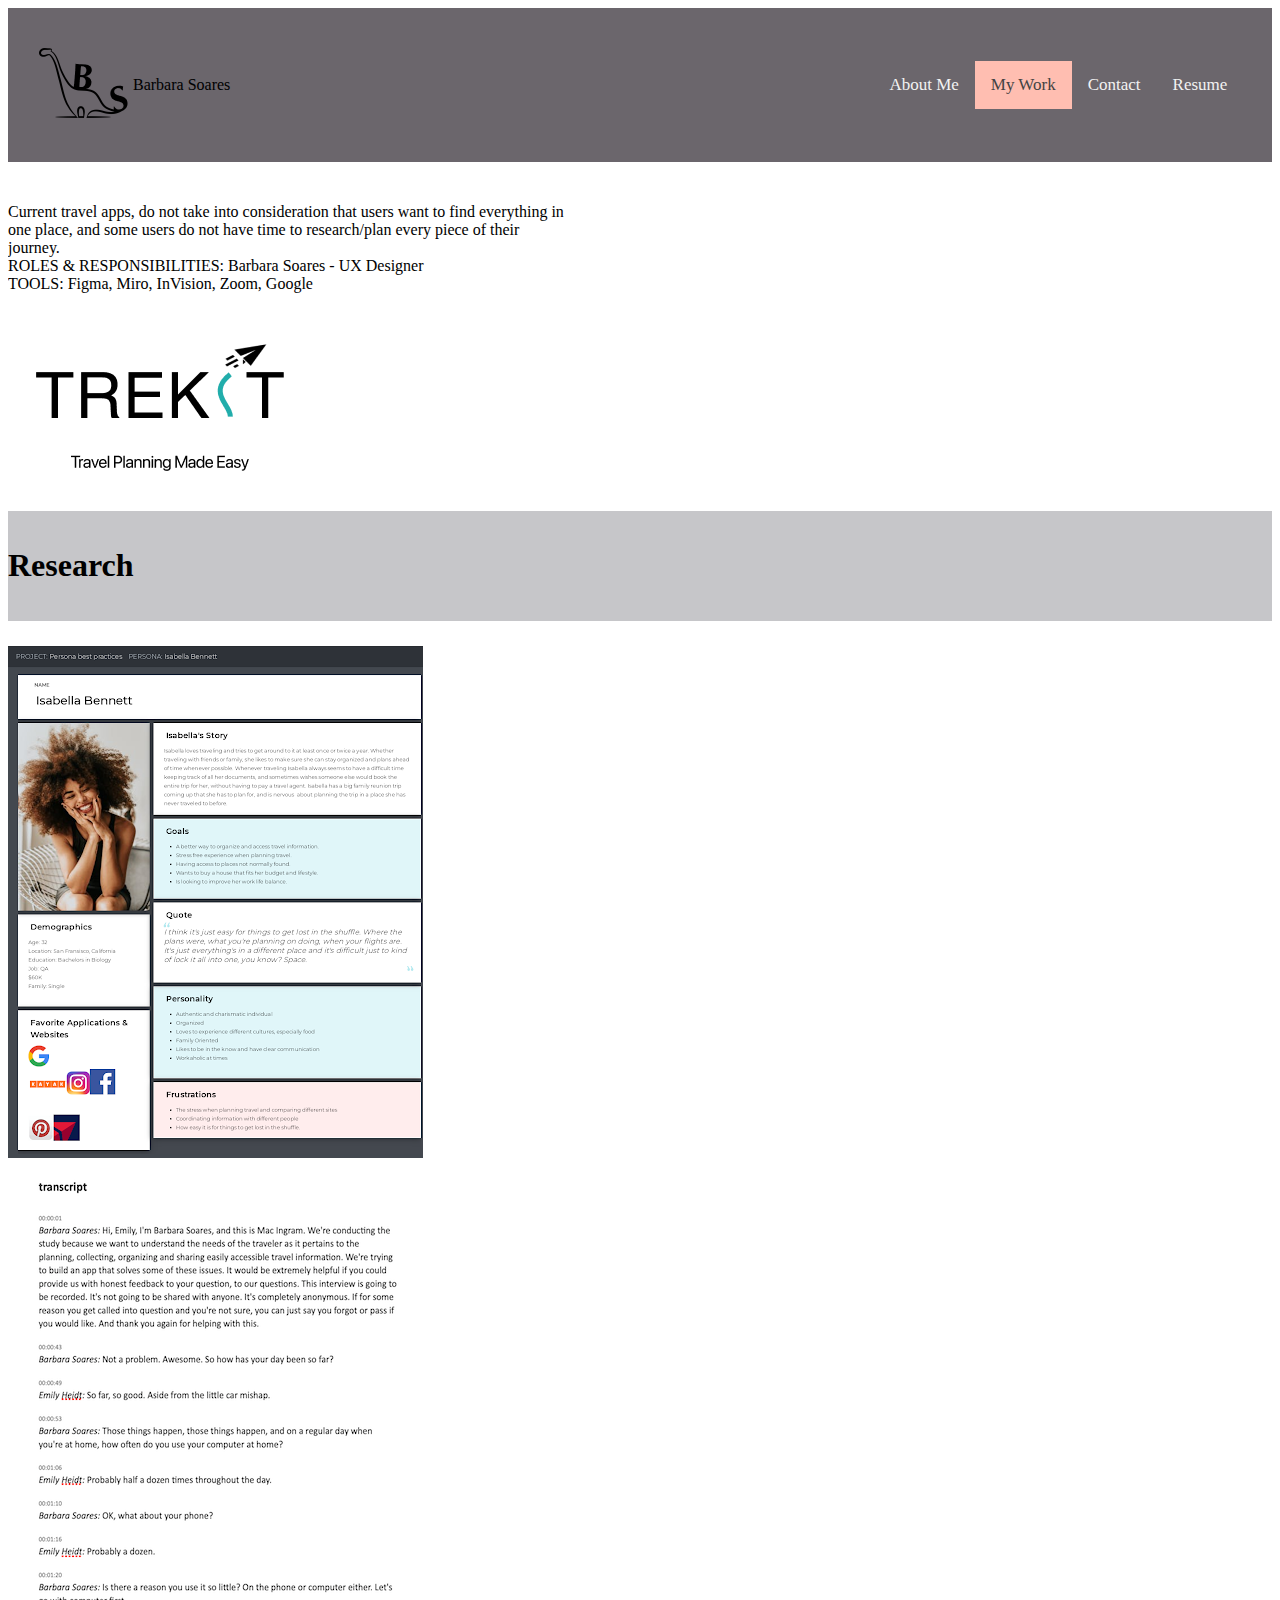
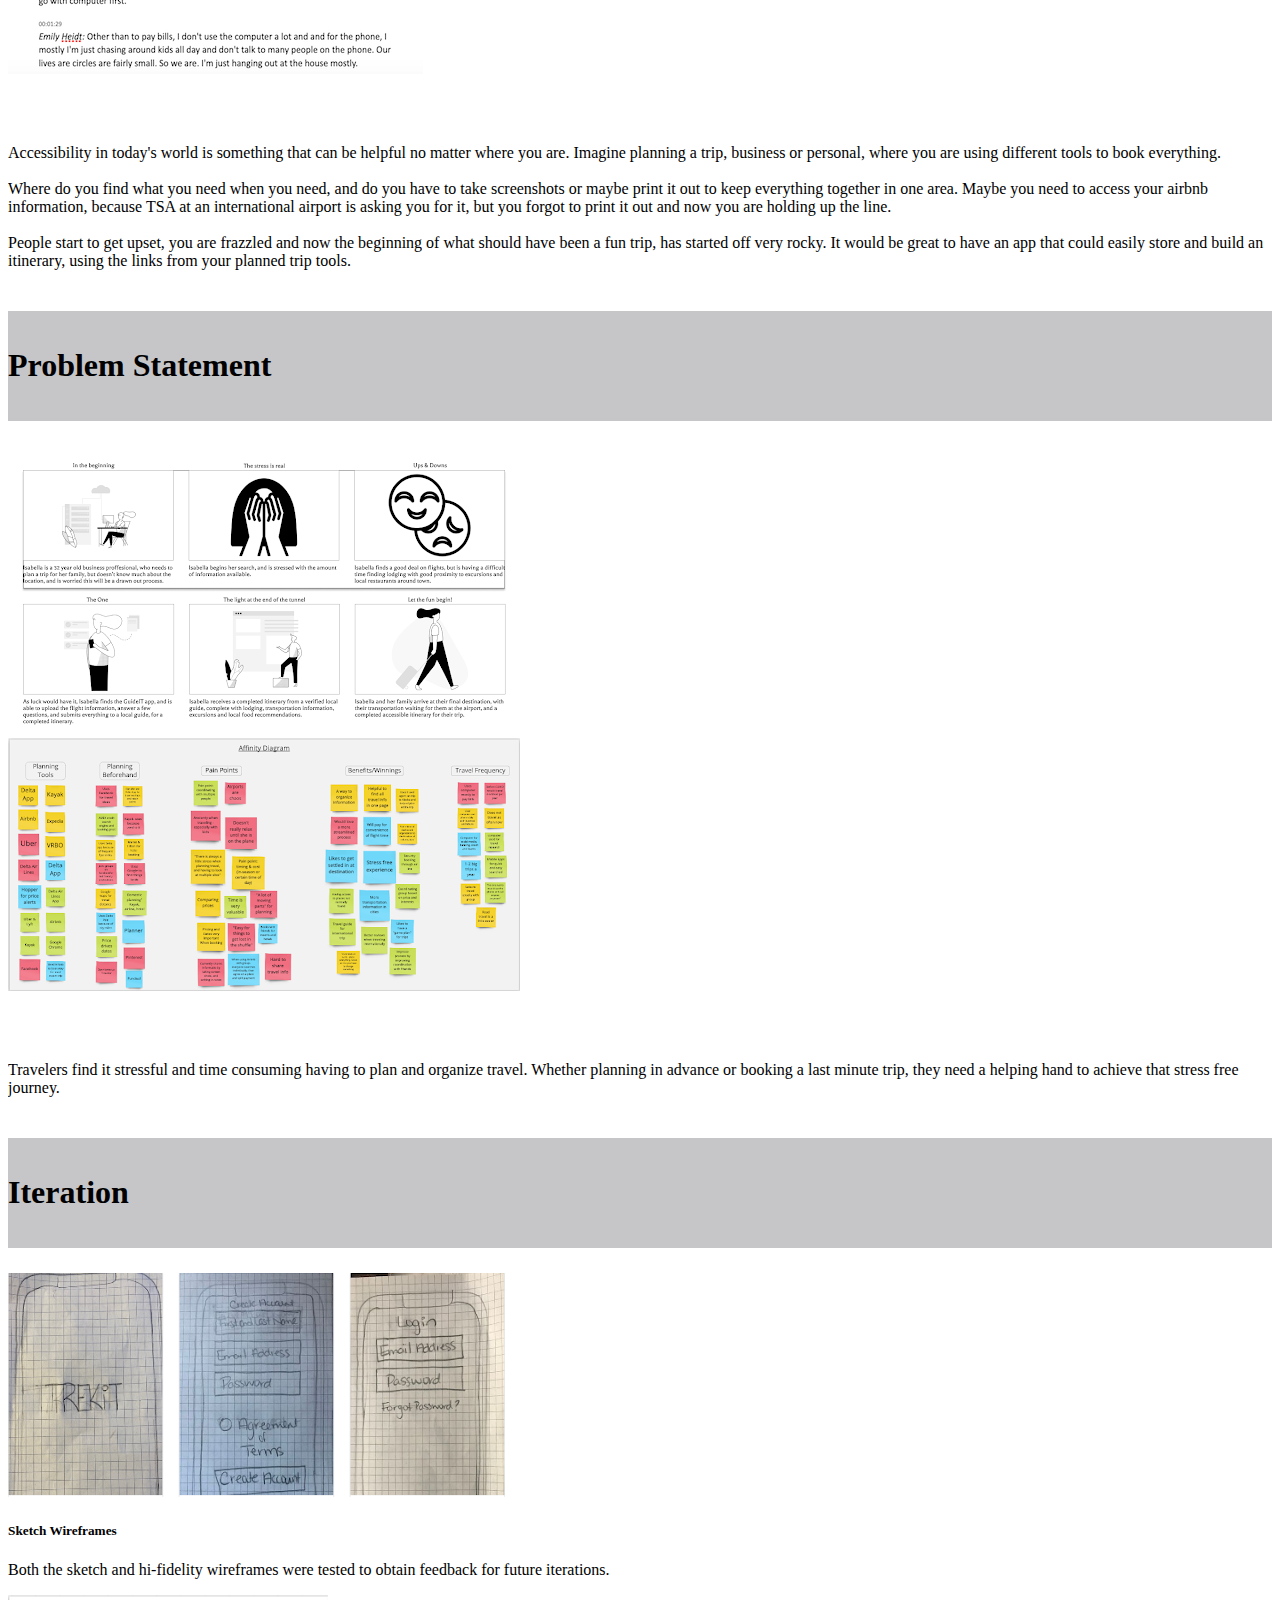
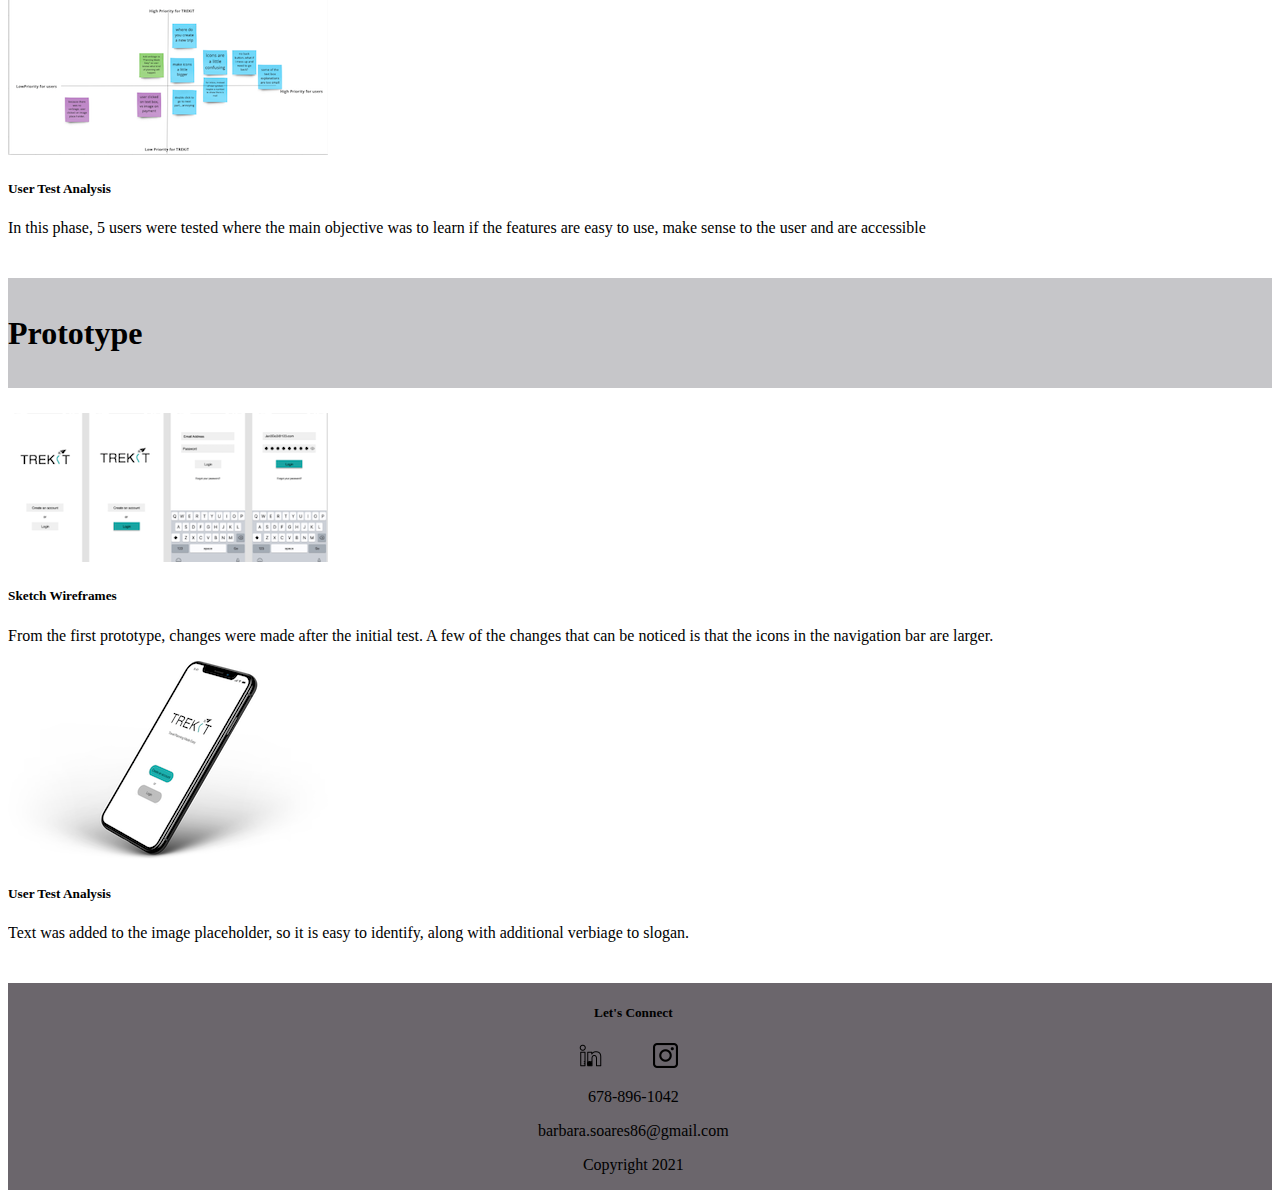
<file: index.html>
<!DOCTYPE html>
<html lang="en">
    <head>
        <meta charset="utf-8">
        <meta name="viewport" content="width=device-width, initial-scale=1.0">
        <link rel="stylesheet" href="https://cdn.jsdelivr.net/npm/bootstrap@5.0.0-beta2/dist/css/bootstrap.min.css" rel="stylesheet" integrity="sha384-BmbxuPwQa2lc/FVzBcNJ7UAyJxM6wuqIj61tLrc4wSX0szH/Ev+nYRRuWlolflfl" crossorigin="anonymous">
        <link rel="stylesheet" href="CSS/style.css" type="text/CSS">

    <title>UX/UI Homework 20</title>
    </head>
<body>
    <!-- Nav Bar -->
    <nav class="topnav">
        <nav class="header">
            <div class="logo">
                <div class="logopic"><img src= "images/Logo2.png" alt="Dinosaur with initials B and S"/></div>
                <p>Barbara Soares</p>
            </div>
            <div class="navitems">
            <div class="topnav">
                <a href="https://bsoares16.github.io/UX_UI_HW_19/index.html">About Me</a>
                <a class="active" href="#mywork">My Work</a>
                <a href="#contact">Contact</a>
                <a href="#resume">Resume</a>
                <a href="javascript:void(0);" class="icon" onclick="myFunction()">
                    <i class="fa fa-bars"></i>
                    </a>
                   </div>
              </div>
        </nav>
        <div></div>
   <!-- Main Intro-->
   <div class="container">
        <div class="row">
            <div class="col">
                <div class="card border-secondary mb-3" style="max-width: 35rem;">
                    <div class="card-body text-secondary">
                    <p class="card-text">Current travel apps, do not take into consideration that users want to find everything in one place, and some users do not have time to research/plan every piece of their journey.
                        <br>    
                        ROLES & RESPONSIBILITIES: Barbara Soares - UX Designer 
                        <br>
                        TOOLS:
                        Figma, Miro, InVision, Zoom, Google
                        </p>
                    </div>
                </div>
            </div>
            <div class="col">
                <img src="images/TrekIt_logo.png" class="img-fluid" alt="...">
            </div>
        </div>
        <div class="w-100"></div>
    </div>

    <!-- Tab
    <ul class="btn justify-content-center">
      <a class="btn btn-primary" href="#" role="button">Research</a>
      <a class="btn btn-primary" href="#" role="button">Problem Statement</a>
      <a class="btn btn-primary" href="#" role="button">Iteration</a>
      <a class="btn btn-primary" href="#" role="button">Prototype</a>
    </ul>  -->

      <!-- Research Section -->
      <div class="container">
          <div class="jumbotron jumbotron-fluid">
              <div class="text-center">
              <h1 class="display-4">Research</h1>
            </div>
            </div>
          </div>
          <div class="container">
              <div class="row">
                <div class="col-sm-6">
                    <div class="text-center">
                        <img src="images/userpersonna.png" class="rounded float-left" alt="...">
                    </div>
                </div>
                    <div class="col-sm-6">
                        <div class="text-center">
                            <img src="images/interview-transcript.png" class="rounded float-right" alt="...">
                        </div>
                    </div>
              </div>
              <div class="row" id="research-card">
                <div class="col d-flex justify-content-center">
                <div class="col-sm-8">
                  <div class="card">
                        <div class="card-body">
                            <p class="card-text">Accessibility in today's world is something that can be helpful no matter where you are. Imagine planning a trip, business or personal, where you are using different tools to book everything. 
                              <br>
                              <br>
                              Where do you find what you need when you need, and do you have to take screenshots or maybe print it out to keep everything together in one area. Maybe you need to access your airbnb information, because TSA at an international airport is asking you for it, but you forgot to print it out and now you are holding up the line. 
                              <br>
                              <br>
                              People start to get upset, you are frazzled and now the beginning of what should have been a fun trip, has started off very rocky. It would be great to have an app that could easily store and build an itinerary, using the links from your planned trip tools.</p>
                          </div>
                        </div>
                </div>
                </div>
                </div>
<!-- Problem Statement -->
<div class="jumbotron jumbotron-fluid">
  <div class="container">
    <div class="text-center">
    <h1 class="display-4">Problem Statement</h1>
  </div>
  </div>
</div>
<div class="container">
<div class="row">
    <div class="col-sm-6">
        <div class="text-center">
            <img src="images/storyboard.png" class="rounded float-left" alt="...">
        </div>
    </div>
        <div class="col-sm-6">
            <div class="text-center">
                <img src="images/afinitydiagram.png" class="rounded float-right" alt="...">
            </div>
        </div>
  </div>   
  <div class="row" id="problem-card">
    <div class="col-sm-8">
      <div class="card">
            <div class="card-body">
                <p class="card-text">Travelers find it stressful and time consuming having to plan and organize travel. Whether planning in advance or booking a last minute trip, they need a helping hand to achieve that stress free journey. </p>
        </div>
      </div>
    </div>
    </div>
  </div>
    
<!-- Iteration -->
<div class="jumbotron jumbotron-fluid">
  <div class="container">
    <div class="text-center">
    <h1 class="display-4">Iteration</h1>
  </div>
  </div>
</div>
<div class="container">
<div class="row row-cols-md-2">
    <div class="col md-4">
      <div class="card h-100">
        <img src="images/sketch-wireframes.png" class="card-img-top" alt="...">
        <div class="card-body">
          <h5 class="card-title">Sketch Wireframes</h5>
          <p class="card-text">Both the sketch and hi-fidelity wireframes were tested to obtain feedback for future iterations.</p>
        </div>
      </div>
    </div>
    <div class="col md-4">
      <div class="card h-100">
        <img src="images/user-test-analysis.png" class="card-img-top" alt="...">
        <div class="card-body">
          <h5 class="card-title">User Test Analysis</h5>
          <p class="card-text">In this phase, 5 users were tested where the main objective was to learn if the features are easy to use, make sense to the user and are accessible</p>
        </div>
      </div>
    </div>
  </div>
    <!-- Prototype -->
  <div class="jumbotron jumbotron-fluid">
    <div class="container">
      <div class="text-center">
        <h1 class="display-4">Prototype</h1>
      </div>
    </div>
  </div> 
  <div class="container">
    <div class="row row-cols-md-2">
        <div class="col md-4">
          <div class="card h-100">
            <img src="images/hifidelity-wireframe.png" class="card-img-top" alt="...">
            <div class="card-body">
              <h5 class="card-title">Sketch Wireframes</h5>
              <p class="card-text">From the first prototype, changes were made after the initial test. A few of the changes that can be noticed is that the icons in the navigation bar are larger. </p>
            </div>
          </div>
        </div>
        <div class="col md-4">
          <div class="card h-100">
            <img src="images/treckit-iphone-mockup.png" class="card-img-top" alt="...">
            <div class="card-body">
              <h5 class="card-title">User Test Analysis</h5>
              <p class="card-text">Text was added to the image placeholder, so it is easy to identify, along with additional verbiage to slogan.</p>
            </div>
          </div>
        </div>
      </div>
    </body>
   <!-- Footer -->
   <footer class="footer">
    <div class="lets-connect">
        <h5>Let's Connect</h5>
        <ul class="social">
          <li class="linkedin">
              <img src="images/linkedin.png" width="25" height="25">
          </li>
          <li class="instagram">
              <img src="images/instagram.png" width="25" height="25">
          </li>
        </ul>
        <p>678-896-1042</p>
        <p>barbara.soares86@gmail.com</p>
        <p>Copyright 2021</p>
    </div>
      </div>
</footer> 

 <!-- Bootstrap 4-->
<script src="https://code.jquery.com/jquery-3.4.1.slim.min.js" integrity="sha384-J6qa4849blE2+poT4WnyKhv5vZF5SrPo0iEjwBvKU7imGFAV0wwj1yYfoRSJoZ+n" crossorigin="anonymous"></script>
<script src="https://cdn.jsdelivr.net/npm/popper.js@1.16.0/dist/umd/popper.min.js" integrity="sha384-Q6E9RHvbIyZFJoft+2mJbHaEWldlvI9IOYy5n3zV9zzTtmI3UksdQRVvoxMfooAo" crossorigin="anonymous"></script>
<script src="https://stackpath.bootstrapcdn.com/bootstrap/4.4.1/js/bootstrap.min.js" integrity="sha384-wfSDF2E50Y2D1uUdj0O3uMBJnjuUD4Ih7YwaYd1iqfktj0Uod8GCExl3Og8ifwB6" crossorigin="anonymous"></script>
</html>
</file>
<file: CSS/style.css>
.logo {
    display:flex;
    padding: 1%;
    text-align: center;
    align-items: center;
}
.header {
    display:flex;
    padding: 1%;
    align-items: center;
    background-color: #6b666c;
    overflow:hidden;
}
.navitems {
    display:flex;
    margin-left:auto;
    text-align:center;
    padding:14px 16px;
    text-decoration: none;
    font-size: 18px;
}
.topnav {
    overflow: hidden;
    background-color:transparent;
    margin-left:auto;
}
.topnav a {
    float: left;
    display: block;
    color: #f2f2f2;
    text-align: center;
    padding: 14px 16px;
    text-decoration: none;
    font-size: 17px;
  }
 
.topnav a:hover {
    background-color: #ddd;
    color: black;
  }
  
.topnav a.active {
    background-color: #FFBEB1;
    color: #434343;
  }
  
.topnav .icon {
    display: none;
  }
  
  @media screen and (max-width: 600px) {
    .topnav a {display: none;}
    .topnav a.icon {
      float: right;
      display: block;
    }
    .topnav.responsive {position: relative;}
    .topnav.responsive .icon {
      position: absolute;
      right: 0;
      top: 0;
    }
    .topnav.responsive a {
      float: none;
      display: block;
      text-align: left;
    }
  }
  /* .btn {
    color: black; 
    background-color: transparent !important;
}
.btn-primary {
  border-color: transparent !important;
} */
  .footer {
    display:flex !important;
    background-color: #6b666c;
}
.lets-connect {
    text-align:center !important;
    padding-left:530px !important;
}
li.linkedin {
  float:left !important;
  display:block !important;
}
ul.social{
  display: block !important;
  list-style-type: disc !important;
  margin-block-start: 1em !important;
  margin-block-end: 1em !important;
  margin-inline-start: 0px !important;
  margin-inline-end: 0px !important;
}
.jumbotron {
  padding-top: 15px !important;
  padding-bottom: 15px !important;
  background-color: #C6C6C9 !important;
}
.row {
  padding-top: 25px !important;
  padding-bottom:25px !important;
}
#problem-card {
  justify-content:center;
}
</file>
